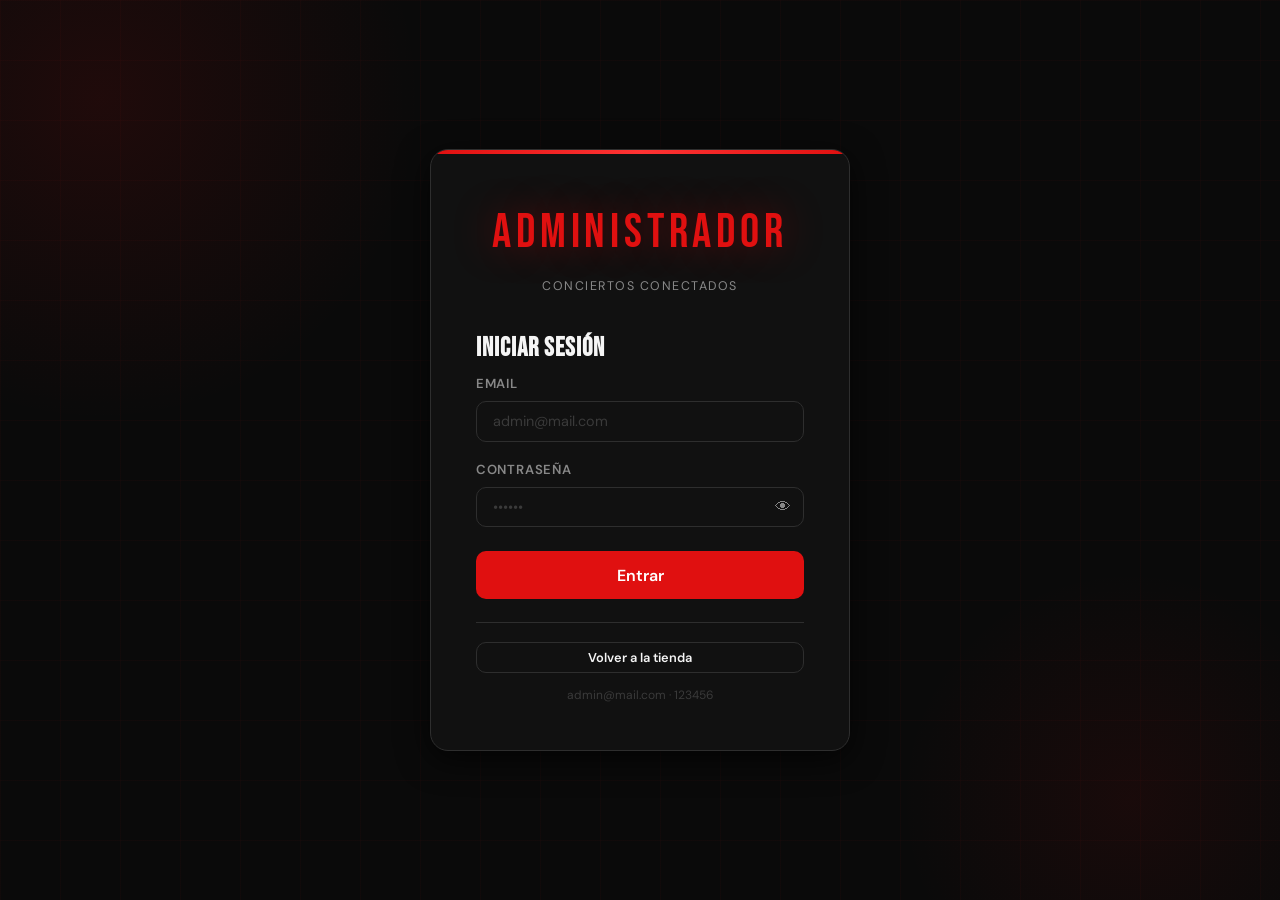
<file: admin.html>
<!DOCTYPE html>
<html lang="es">
<head>
  <meta charset="UTF-8" />
  <meta name="viewport" content="width=device-width, initial-scale=1.0"/>
  <title>Admin — Conciertos Conectados</title>
  <link rel="stylesheet" href="styles/style.css" />
  <link rel="stylesheet" href="styles/admin.css" />
  <link rel="preconnect" href="https://fonts.googleapis.com">
  <link href="https://fonts.googleapis.com/css2?family=Bebas+Neue&family=DM+Sans:wght@300;400;500;700&display=swap" rel="stylesheet">
  <link rel="icon" type="image/png" href="favicon/favicon-96x96.png" sizes="96x96" />
  <link rel="icon" type="image/svg+xml" href="favicon/favicon.svg" />
  <link rel="shortcut icon" href="favicon/favicon.ico" />
   <link rel="apple-touch-icon" sizes="180x180" href="favicon/apple-touch-icon.png" />
  <link rel="manifest" href="favicon/site.webmanifest" />
</head>
<body class="admin-body">
  <cc-admin-app></cc-admin-app>
  <script src="js/storage.js"></script>
  <script src="js/data.js"></script>
  <script src="js/toast.js"></script>
  <script src="js/admin-app.js"></script>
  <script src="js/buzon.js"></script>
</body>
</html>
</file>
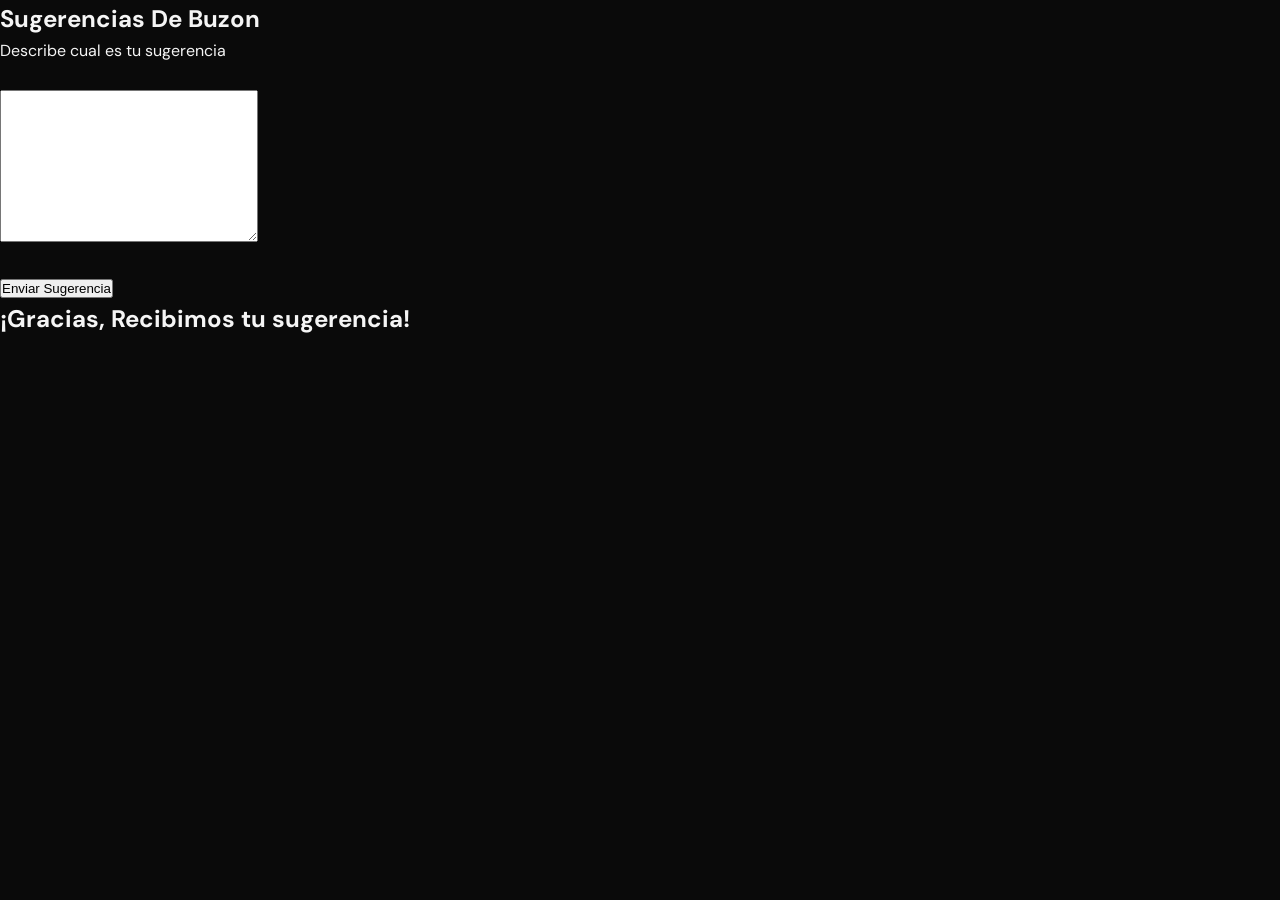
<file: buzon.html>
<!DOCTYPE html>
<html lang="en">
<head>
    <meta charset="UTF-8">
    <meta name="viewport" content="width=device-width, initial-scale=1.0">
    <title>Sugerencias</title>
    <link rel="stylesheet" href="styles/style.css" />
    <link rel="preconnect" href="https://fonts.googleapis.com">
    <link href="https://fonts.googleapis.com/css2?family=Bebas+Neue&family=DM+Sans:wght@300;400;500;700&display=swap" rel="stylesheet">
    <link rel="icon" type="image/png" href="favicon/favicon-96x96.png" sizes="96x96" />
    <link rel="icon" type="image/svg+xml" href="favicon/favicon.svg" />
    <link rel="shortcut icon" href="favicon/favicon.ico" />
    <link rel="apple-touch-icon" sizes="180x180" href="favicon/apple-touch-icon.png" />
    <link rel="manifest" href="favicon/site.webmanifest" />
    <script src="js/buzon.js"></script>

</head>
<body>
    <section id = "buzon">
        <h2>Sugerencias De Buzon</h2>
        <from id ="form-sugerencia">
            <label for="sugerencia">Describe cual es tu sugerencia</label> <br></br>
                <textarea name="sugerencia" id="sugerencia" cols="30" rows="10"></textarea>
                    <br></br>
            <button type="submit">Enviar Sugerencia</button>
        </from>
        <div id="lista-sugerencias">
            <h2>¡Gracias, Recibimos tu sugerencia!</h2>
            <ul id="sugerencias-lista"></ul>
        </div>
        </section>
    
    
</body>
</html>
</file>
<file: styles/style.css>
/* =============================================
   CONCIERTOS CONECTADOS — GLOBAL STYLES
   Paleta: Rojo · Negro · Blanco
   ============================================= */

:root {
  /* Nueva paleta: Rojo · Negro · Blanco */
  --bg:        #0a0a0a;
  --bg2:       #111111;
  --bg3:       #1a1a1a;
  --surface:   #222222;
  --border:    #2e2e2e;
  --accent:    #e01010;        /* Rojo principal */
  --accent2:   #ff3333;        /* Rojo claro / hover */
--accent-glow: rgba(224,16,16,.25);
  --text:      #f5f5f5;
  --text-dim:  #888888;
  --text-faint:#3a3a3a;
  --danger:    #ff4b4b;
  --success:   #3ddc84;
  --warning:   #f5a623;
  --font-disp: 'Bebas Neue', sans-serif;
  --font-body: 'DM Sans', sans-serif;
  --radius:    10px;
  --radius-lg: 18px;
  --shadow:    0 8px 32px rgba(0,0,0,.7);
  --shadow-red: 0 6px 24px rgba(224,16,16,.3);
  --transition: .22s cubic-bezier(.4,0,.2,1);
}

*, *::before, *::after { box-sizing: border-box; margin: 0; padding: 0; }

html { scroll-behavior: smooth; }

body {
  background: var(--bg);
  color: var(--text);
  font-family: var(--font-body);
  font-size: 16px;
  line-height: 1.6;
  min-height: 100vh;
  -webkit-font-smoothing: antialiased;
}

/* ---- Scrollbar ---- */
::-webkit-scrollbar { width: 5px; height: 5px; }
::-webkit-scrollbar-track { background: var(--bg2); }
::-webkit-scrollbar-thumb { background: var(--accent); border-radius: 99px; }
::-webkit-scrollbar-thumb:hover { background: var(--accent2); }

/* ---- Utilities ---- */
.hidden { display: none !important; }
.sr-only { position:absolute; width:1px; height:1px; overflow:hidden; clip:rect(0,0,0,0); }

/* ---- Buttons ---- */
.btn {
  display: inline-flex; align-items: center; gap: .45rem;
  padding: .6rem 1.4rem;
  border: none; border-radius: var(--radius);
  font-family: var(--font-body); font-size: .9rem; font-weight: 600;
  cursor: pointer; transition: var(--transition); text-decoration: none;
  white-space: nowrap;
}
.btn-primary {
  background: var(--accent); color: #fff;
}
.btn-primary:hover {
  background: var(--accent2);
  transform: translateY(-1px);
  box-shadow: var(--shadow-red);
}

.btn-danger { background: var(--danger); color: #fff; }
.btn-danger:hover { background: #e03535; transform: translateY(-1px); }

.btn-ghost {
  background: transparent; color: var(--text); border: 1.5px solid var(--border);
}
.btn-ghost:hover { border-color: var(--accent); color: var(--accent); }


.btn-sm { padding: .38rem .9rem; font-size: .8rem; }
.btn-icon {
  width: 2rem; height: 2rem; padding: 0;
  justify-content: center; align-items: center;
  border-radius: 8px; font-size: 1rem;
}

/* ---- Inputs ---- */
.input, .select, .textarea {
  width: 100%;
  padding: .65rem 1rem;
  background: var(--bg2);
  border: 1.5px solid var(--border);
  border-radius: var(--radius);
  color: var(--text);
  font-family: var(--font-body);
  font-size: .9rem;
  transition: var(--transition);
  outline: none;
}
.input::placeholder, .textarea::placeholder { color: var(--text-faint); }
.input:focus, .select:focus, .textarea:focus {
  border-color: var(--accent);
  box-shadow: 0 0 0 3px rgba(224,16,16,.15);
}
.select option { background: var(--bg2); }
.textarea { resize: vertical; min-height: 90px; }

/* ---- Form group ---- */
.form-group { display: flex; flex-direction: column; gap: .4rem; }
.form-group label {
  font-size: .82rem; font-weight: 600; color: var(--text-dim);
  text-transform: uppercase; letter-spacing: .06em;
}

/* ---- Modal overlay ---- */
.modal-overlay {
  position: fixed; inset: 0;
  background: rgba(0,0,0,.82);
  backdrop-filter: blur(8px);
  display: flex; align-items: center; justify-content: center;
  z-index: 1000;
  animation: fadeIn .2s ease;
  padding: 1rem;
}
@keyframes fadeIn { from { opacity: 0; } to { opacity: 1; } }

.modal {
  background: var(--bg2);
  border: 1px solid var(--border);
  border-radius: var(--radius-lg);
  padding: 2rem;
  width: 100%; max-width: 540px;
  max-height: 92vh; overflow-y: auto;
  box-shadow: var(--shadow);
  animation: slideUp .25s cubic-bezier(.4,0,.2,1);
  position: relative;
}
/* Línea roja superior en modales */
.modal::before {
  content: '';
  display: block;
  height: 3px;
  background: var(--accent);
  position: absolute;
  top: 0; left: 0; right: 0;
  border-radius: var(--radius-lg) var(--radius-lg) 0 0;
}
@keyframes slideUp { from { transform: translateY(24px); opacity: 0; } to { transform: translateY(0); opacity: 1; } }

.modal-header {
  display: flex; align-items: center; justify-content: space-between;
  margin-bottom: 1.5rem;
}
.modal-title { font-family: var(--font-disp); font-size: 1.6rem; letter-spacing: .04em; }
.modal-close {
  background: none; border: none; color: var(--text-dim);
  font-size: 1.4rem; cursor: pointer; line-height: 1;
  padding: .2rem .5rem; border-radius: 6px;
  transition: var(--transition);
}
.modal-close:hover { color: var(--accent); background: rgba(224,16,16,.1); }

/* ---- Grid ---- */
.events-grid {
  display: grid;
  grid-template-columns: repeat(auto-fill, minmax(280px, 1fr));
  gap: 1.5rem;
}

/* ---- Badge ---- */
.badge {
  display: inline-block;
  padding: .2rem .65rem;
  border-radius: 99px;
  font-size: .72rem; font-weight: 700;
  text-transform: uppercase; letter-spacing: .07em;
}
.badge-accent { background: rgba(224,16,16,.15); color: var(--accent); border: 1px solid rgba(224,16,16,.35); }
.badge-white  { background: rgba(255,255,255,.1); color: #fff; border: 1px solid rgba(255,255,255,.25); }
.badge-dim    { background: rgba(255,255,255,.05); color: var(--text-dim); border: 1px solid var(--border); }


/* ---- Toast ---- */
#toast-container {
  position: fixed; bottom: 2rem; right: 2rem;
  display: flex; flex-direction: column; gap: .6rem;
  z-index: 9999; pointer-events: none;
}

/* ---- Responsive ---- */
@media (max-width: 600px) {
  .events-grid { grid-template-columns: 1fr; }
  .modal { padding: 1.4rem; }
}
</file>
<file: styles/admin.css>
/* =============================================
   ADMIN PANEL STYLES — Paleta Rojo · Negro · Blanco
   ============================================= */

.admin-body { background: var(--bg); }

/* ---- Layout ---- */
.admin-layout {
  display: flex;
  min-height: 100vh;
}

/* ---- Sidebar ---- */
.admin-sidebar {
  width: 240px;
  background: var(--bg2);
  border-right: 1px solid var(--border);
  display: flex;
  flex-direction: column;
  position: fixed; top: 0; left: 0; bottom: 0;
  z-index: 100;
  transition: transform .3s ease;
}

/* Franja roja en la parte superior del sidebar */
.admin-sidebar::after {
  content: '';
  position: absolute;
  top: 0; left: 0; right: 0;
  height: 3px;
  background: var(--accent);
}

.sidebar-logo {
  padding: 1.8rem 1.5rem 1.4rem;
  border-bottom: 1px solid var(--border);
}
.sidebar-logo .logo-text {
  font-family: var(--font-disp);
  font-size: 1.5rem;
  letter-spacing: .06em;
  line-height: 1;
  color: var(--accent);
}
.sidebar-logo .logo-sub {
  font-size: .72rem;
  color: var(--text-dim);
  text-transform: uppercase;
  letter-spacing: .1em;
  margin-top: .25rem;
}

.sidebar-nav {
  flex: 1;
  padding: 1.2rem .8rem;
  display: flex;
  flex-direction: column;
  gap: .25rem;
}

.nav-item {
  display: flex;
  align-items: center;
  gap: .75rem;
  padding: .75rem 1rem;
  border-radius: var(--radius);
  color: var(--text-dim);
  font-size: .9rem;
  font-weight: 500;
  cursor: pointer;
  transition: var(--transition);
  border: none;
  background: none;
  width: 100%;
  text-align: left;
}
.nav-item:hover { background: rgba(255,255,255,.04); color: var(--text); }
.nav-item.active {
  background: rgba(224,16,16,.12);
  color: var(--accent);
  border-left: 3px solid var(--accent);
  padding-left: calc(1rem - 3px);
}
.nav-item .nav-icon { font-size: 1.1rem; width: 1.2rem; text-align: center; }

.sidebar-footer {
  padding: 1rem .8rem;
  border-top: 1px solid var(--border);
}

/* ---- Main content ---- */
.admin-main {
  flex: 1;
  margin-left: 240px;
  display: flex;
  flex-direction: column;
  min-height: 100vh;
}

.admin-topbar {
  height: 60px;
  background: var(--bg2);
  border-bottom: 1px solid var(--border);
  display: flex;
  align-items: center;
  justify-content: space-between;
  padding: 0 2rem;
  position: sticky; top: 0;
  z-index: 50;
}
.topbar-title {
  font-family: var(--font-disp);
  font-size: 1.3rem;
  letter-spacing: .05em;
}
.topbar-user {
  display: flex; align-items: center; gap: .6rem;
  font-size: .85rem; color: var(--text-dim);
}
.user-avatar {
  width: 34px; height: 34px;
  border-radius: 50%;
  background: var(--accent);
  display: flex; align-items: center; justify-content: center;
  font-weight: 700; font-size: .8rem; color: #fff;
  box-shadow: 0 0 0 2px rgba(224,16,16,.3);
}

.admin-content {
  flex: 1;
  padding: 2rem;
}

/* ---- Dashboard cards ---- */
.dashboard-grid {
  display: grid;
  grid-template-columns: repeat(auto-fill, minmax(220px, 1fr));
  gap: 1.2rem;
  margin-bottom: 2rem;
}
.stat-card {
  background: var(--surface);
  border: 1px solid var(--border);
  border-radius: var(--radius-lg);
  padding: 1.5rem;
  position: relative;
  overflow: hidden;
  transition: var(--transition);
}
.stat-card:hover {
  border-color: var(--accent);
  transform: translateY(-2px);
  box-shadow: 0 8px 24px rgba(0,0,0,.4);
}
.stat-card::after {
  content: '';
  position: absolute;
  bottom: 0; left: 0; right: 0;
  height: 2px;
  background: var(--accent);
  opacity: 0;
  transition: var(--transition);
}
.stat-card:hover::after { opacity: 1; }
.stat-card .stat-label {
  font-size: .78rem; font-weight: 600; color: var(--text-dim);
  text-transform: uppercase; letter-spacing: .08em; margin-bottom: .5rem;
}
.stat-card .stat-value {
  font-family: var(--font-disp); font-size: 2.4rem; letter-spacing: .04em;
}
.stat-card .stat-icon {
  font-size: 2rem; float: right; margin-top: -2rem; opacity: .2;
}

/* ---- Recent sales widget ---- */
.recent-sales-list {
  display: flex; flex-direction: column; gap: .5rem;
}
.recent-sale-item {
  display: flex; align-items: center; justify-content: space-between;
  padding: .7rem 1rem;
  background: var(--bg3);
  border: 1px solid var(--border);
  border-radius: var(--radius);
  transition: var(--transition);
}
.recent-sale-item:hover { border-color: var(--accent); }
.rsi-left { display: flex; flex-direction: column; gap: .1rem; }
.rsi-name { font-weight: 600; font-size: .88rem; }
.rsi-meta { font-size: .74rem; color: var(--text-dim); }
.rsi-amount { font-family: var(--font-disp); color: var(--accent); font-size: 1.1rem; }

/* ---- Module header ---- */
.module-header {
  display: flex;
  align-items: center;
  justify-content: space-between;
  margin-bottom: 1.5rem;
  flex-wrap: wrap;
  gap: 1rem;
}
.module-title {
  font-family: var(--font-disp);
  font-size: 2rem;
  letter-spacing: .05em;
}

/* ---- Search bar in modules ---- */
.module-search-wrap {
  display: flex; align-items: center; gap: .8rem; flex-wrap: wrap;
  margin-bottom: 1.2rem;
}
.module-search-wrap .input {
  max-width: 280px;
}

/* ---- Table ---- */
.table-wrapper {
  background: var(--surface);
  border: 1px solid var(--border);
  border-radius: var(--radius-lg);
  overflow-x: auto;
}
.data-table {
  width: 100%;
  border-collapse: collapse;
  font-size: .88rem;
}
.data-table th {
  padding: .9rem 1.2rem;
  text-align: left;
  font-size: .74rem;
  font-weight: 700;
  text-transform: uppercase;
  letter-spacing: .09em;
  color: var(--text-dim);
  border-bottom: 1px solid var(--border);
  white-space: nowrap;
  background: var(--bg3);
}
.data-table td {
  padding: .9rem 1.2rem;
  border-bottom: 1px solid rgba(46,46,46,.6);
  vertical-align: middle;
  color: var(--text);
}
.data-table tr:last-child td { border-bottom: none; }
.data-table tr:hover td { background: rgba(255,255,255,.025); }

.table-actions { display: flex; gap: .4rem; }

/* ---- Empty state ---- */
.empty-state {
  text-align: center;
  padding: 3.5rem 1rem;
  color: var(--text-dim);
  display: flex; flex-direction: column; gap: .5rem; align-items: center;
}
.empty-state .empty-icon { font-size: 2.5rem; opacity: .4; }
.empty-state p { font-size: .9rem; }

/* ---- Login ---- */
.login-screen {
  min-height: 100vh;
  display: flex;
  align-items: center;
  justify-content: center;
  background: var(--bg);
  position: relative;
  overflow: hidden;
}
/* Patrón de fondo geométrico */
.login-screen::before {
  content: '';
  position: absolute;
  inset: 0;
  background-image:
    linear-gradient(rgba(224,16,16,.03) 1px, transparent 1px),
    linear-gradient(90deg, rgba(224,16,16,.03) 1px, transparent 1px);
  background-size: 60px 60px;
  pointer-events: none;
}
.login-bg-glow {
  position: absolute;
  width: 700px; height: 700px;
  border-radius: 50%;
  background: radial-gradient(circle, rgba(224,16,16,.1) 0%, transparent 65%);
  top: -250px; left: -250px;
  pointer-events: none;
}
.login-bg-glow2 {
  position: absolute;
  width: 500px; height: 500px;
  border-radius: 50%;
  background: radial-gradient(circle, rgba(224,16,16,.07) 0%, transparent 65%);
  bottom: -150px; right: -100px;
  pointer-events: none;
}
.login-card {
  background: var(--bg2);
  border: 1px solid var(--border);
  border-radius: var(--radius-lg);
  padding: 2.8rem;
  width: 100%;
  max-width: 420px;
  box-shadow: var(--shadow);
  position: relative;
  overflow: hidden;
}
/* Línea superior roja */
.login-card::before {
  content: '';
  position: absolute;
  top: 0; left: 0; right: 0;
  height: 4px;
  background: linear-gradient(90deg, var(--accent), var(--accent2), var(--accent));
}
.login-logo {
  text-align: center;
  margin-bottom: 2rem;
}
.login-logo .logo-big {
  font-family: var(--font-disp);
  font-size: 3rem;
  letter-spacing: .1em;
  color: var(--accent);
  display: block;
  text-shadow: 0 0 40px rgba(224,16,16,.4);
}
.login-logo .logo-small {
  font-size: .78rem;
  color: var(--text-dim);
  text-transform: uppercase;
  letter-spacing: .12em;
}
.login-form { display: flex; flex-direction: column; gap: 1.1rem; }
.login-title {
  font-family: var(--font-disp); font-size: 1.6rem;
  letter-spacing: .04em; margin-bottom: .2rem;
}

/* ---- Event thumbnail ---- */
.event-thumb {
  width: 44px; height: 44px;
  border-radius: 8px;
  object-fit: cover;
  background: var(--bg3);
}

/* ---- Sale detail ---- */
.sale-detail-grid {
  display: grid; grid-template-columns: 1fr 1fr; gap: 1rem;
  margin-bottom: 1.2rem;
}
.detail-field label {
  font-size: .72rem; font-weight: 700; text-transform: uppercase;
  letter-spacing: .08em; color: var(--text-dim); display: block; margin-bottom: .2rem;
}
.detail-field span { font-size: .95rem; color: var(--text); }

/* ---- Mobile sidebar toggle ---- */
.menu-toggle {
  display: none;
  background: none; border: none;
  color: var(--text); font-size: 1.4rem;
  cursor: pointer; padding: .3rem;
}

/* ---- Dashboard section title ---- */
.section-heading {
  font-family: var(--font-disp);
  font-size: 1.3rem;
  letter-spacing: .05em;
  color: var(--text-dim);
  margin: 1.8rem 0 .8rem;
  display: flex; align-items: center; gap: .6rem;
}
.section-heading::after {
  content: '';
  flex: 1; height: 1px;
  background: var(--border);
}

@media (max-width: 900px) {
  .admin-sidebar {
    transform: translateX(-100%);
    z-index: 200;
  }
  .admin-sidebar.open { transform: translateX(0); }
  .admin-main { margin-left: 0; }
  .menu-toggle { display: flex; }
  .admin-content { padding: 1.2rem; }
  .sale-detail-grid { grid-template-columns: 1fr; }
  .dashboard-grid { grid-template-columns: 1fr 1fr; }
}

@media (max-width: 500px) {
  .dashboard-grid { grid-template-columns: 1fr; }
}

@keyframes growBar {
  from { width: 0; }
  to   { width: var(--bar-w); }
}
</file>
